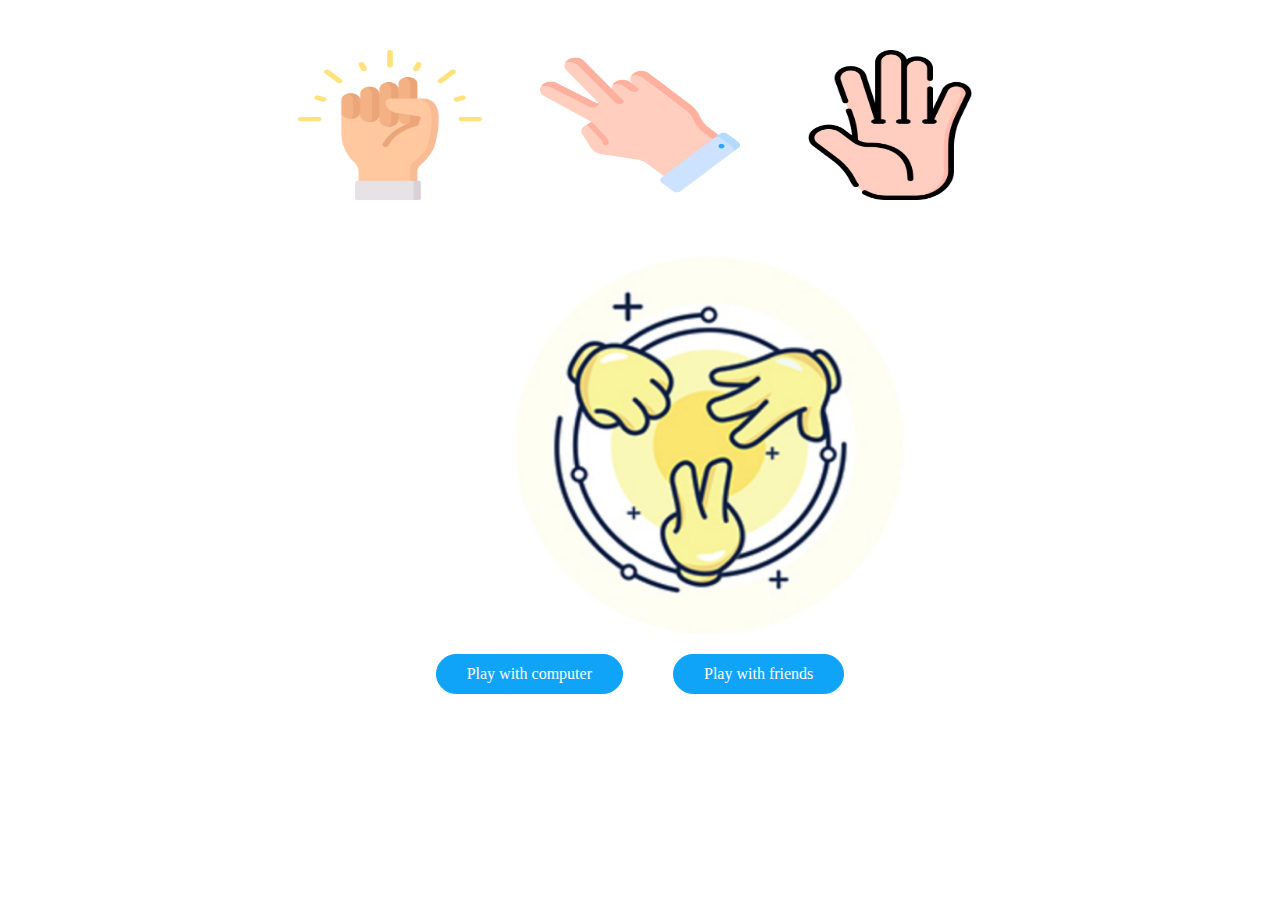
<file: next.html/index.html>
<!DOCTYPE html>
<html lang="en">
  <head>
    <meta charset="UTF-8" />
    <meta name="viewport" content="width=device-width, initial-scale=1.0" />
    <title>Geme roc paper</title>
    <link rel="stylesheet" href="./stayl.css" />
  </head>
  <body>
    <main>
      <header class="container header">
        <nav class="d-flex">
          <img class="header__img" src="./img/leadership.jpg" alt="leadership" />
          <img class="header__img" src="./img/scissors.jpg" alt="scissors" />
          <img class="header__img" src="./img/hand.jpg" alt="hand" />
        </nav>
      </header>
      
      <section class="container  home">
        <div class="home__box">
          <img class="home__img" src="./img/Screen Shot 2021-11-30 at 10.19 1.png" alt="geme">  
        </div>
        <div class="d-flex">
            <a class="home__link" href="./step.html">Play with computer</a>
            <a class="home__link" href="./step1.html">Play with friends</a>
        </div>
      </section>
    </main>
    <script src="./scrip.js"></script>
  </body>
</html>
</file>
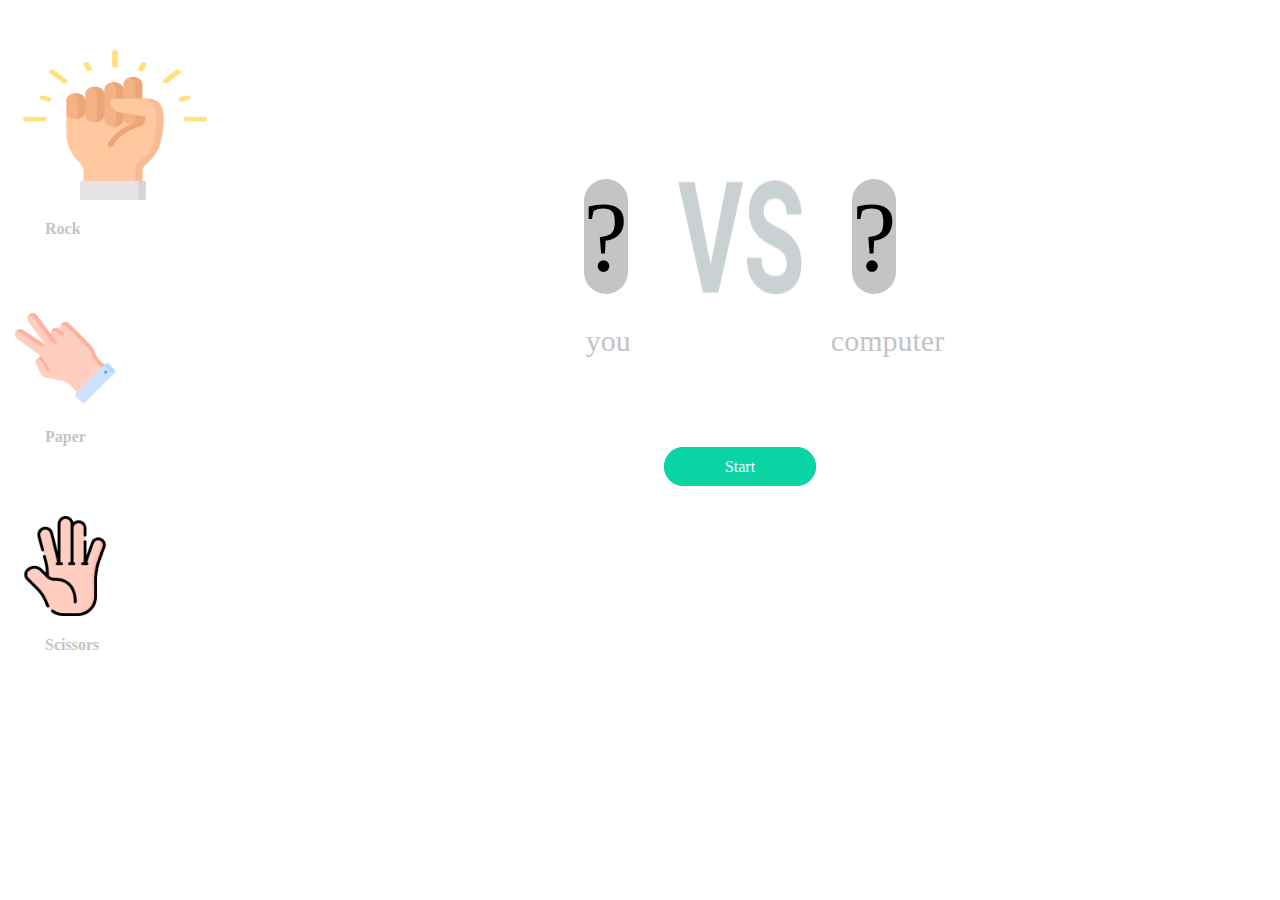
<file: next.html/step.html>
<!DOCTYPE html>
<html lang="en">
  <head>
    <meta charset="UTF-8" />
    <meta name="viewport" content="width=device-width, initial-scale=1.0" />
    <title>Geme roc paper</title>
    <link rel="stylesheet" href="./stayl.css" />
  </head>
  <body>
    <main class="main">
      <section class="aside container">
        <img
          onclick="playerChoice('rock')"
          class="header__img"
          src="./img/leadership.jpg"
          alt="leadership"
        />
        <p class="aside__text"><b>Rock</b></p>
        <img onclick="playerChoice('paper')" class="aside__img" src="./img/scissors.jpg" alt="scissors" />
        <p class="aside__text"><b>Paper</b></p>
        <img onclick="playerChoice('scissors')" class="aside__img" src="./img/hand.jpg" alt="hand" />
        <p class="aside__text"><b>Scissors</b></p>
      </section>
      <section class="about container">
        <div class="d-flex">
          <p id="player-choice" class="about__text">?</p>
          <img src="./img/VS.png" alt="VS" />
          <p id="computer-choice" class="about__text">?</p>
        </div>
        <div class="about__flex">
          <p>you</p>
          <p>computer</p>
        </div>
        <div class="about__start">
          <a id="result" class="about__link" href="#">Start</a>
        </div>
      </section>
    </main>
    
    <script src="./scrip.js"></script>
  </body>
</html>
</file>
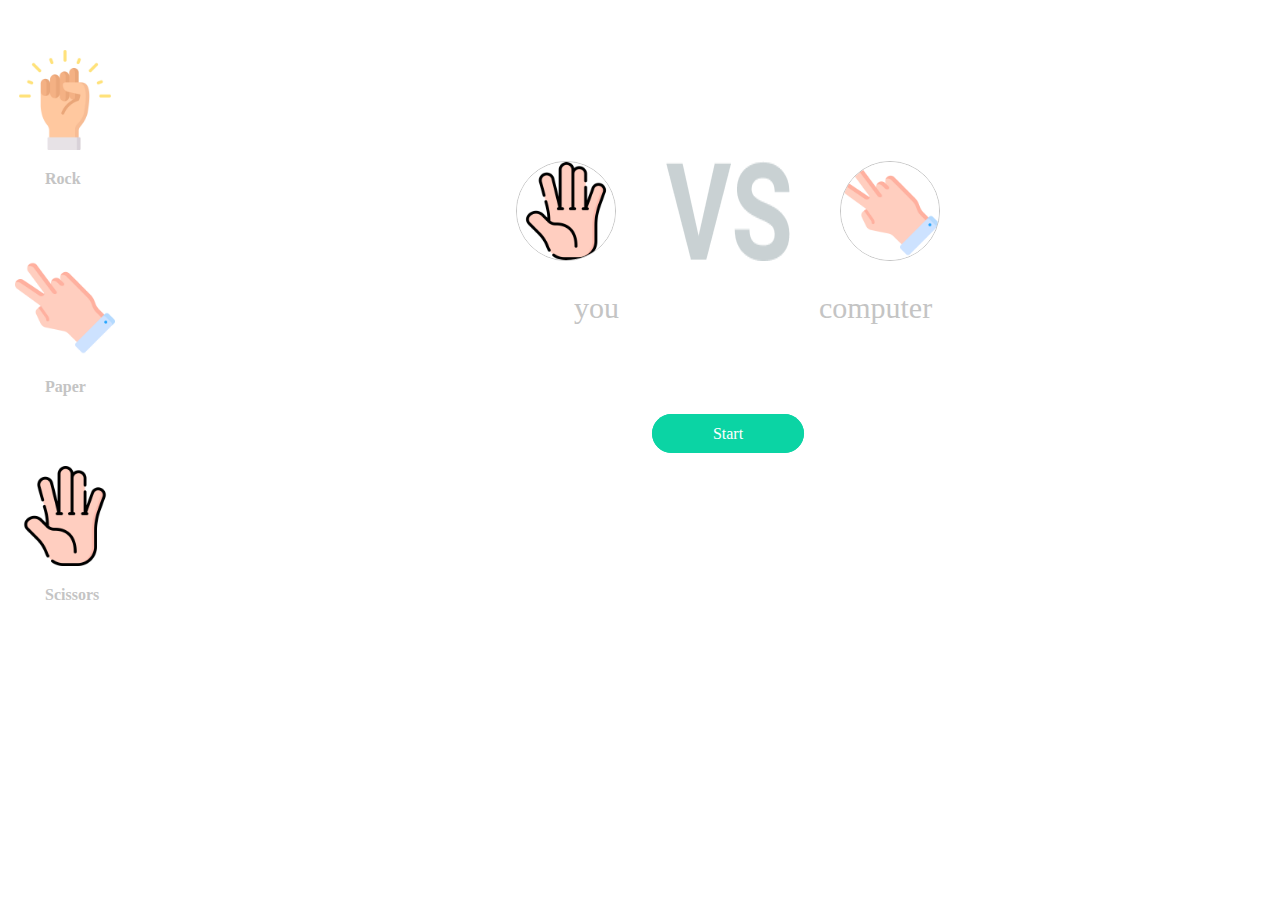
<file: next.html/step1.html>
<!DOCTYPE html>
<html lang="en">
  <head>
    <meta charset="UTF-8" />
    <meta name="viewport" content="width=device-width, initial-scale=1.0" />
    <title>Geme roc paper</title>
    <link rel="stylesheet" href="./stayl.css" />
  </head>
  <body>
    <main class="main">
      <section class="aside container">
        <img onclick="playerChoice('rock')" class="aside__img" src="./img/leadership.jpg" alt="leadership" />
        <p class="aside__text"><b>Rock</b></p>
        <img onclick="playerChoice('paper')"  class="aside__img" src="./img/scissors.jpg" alt="scissors" />
        <p class="aside__text"><b>Paper</b></p>
        <img onclick="playerChoice('scissors')"  class="aside__img" src="./img/hand.jpg" alt="hand" />
        <p class="aside__text"><b>Scissors</b></p>
      </section>
      <section class="about container">
        <div class="d-flex">
          <img id="player-choice" class="about__img" src="./img/hand.jpg" alt="hand">
          <img src="./img/VS.png" alt="VS" />
          <img id="computer-choice" class="about__img" src="./img/scissors.jpg" alt="scissors">
        </div>
        <div class="about__flex">
          <p>you</p>
          <p>computer</p>
        </div>
        <div class="about__start">
          <a  id="result"  class="about__link" href="#">Start</a>
        </div>
        
      </section>
    </main>
    <script src="./scrip.js"></script>
  </body>
</html>
</file>
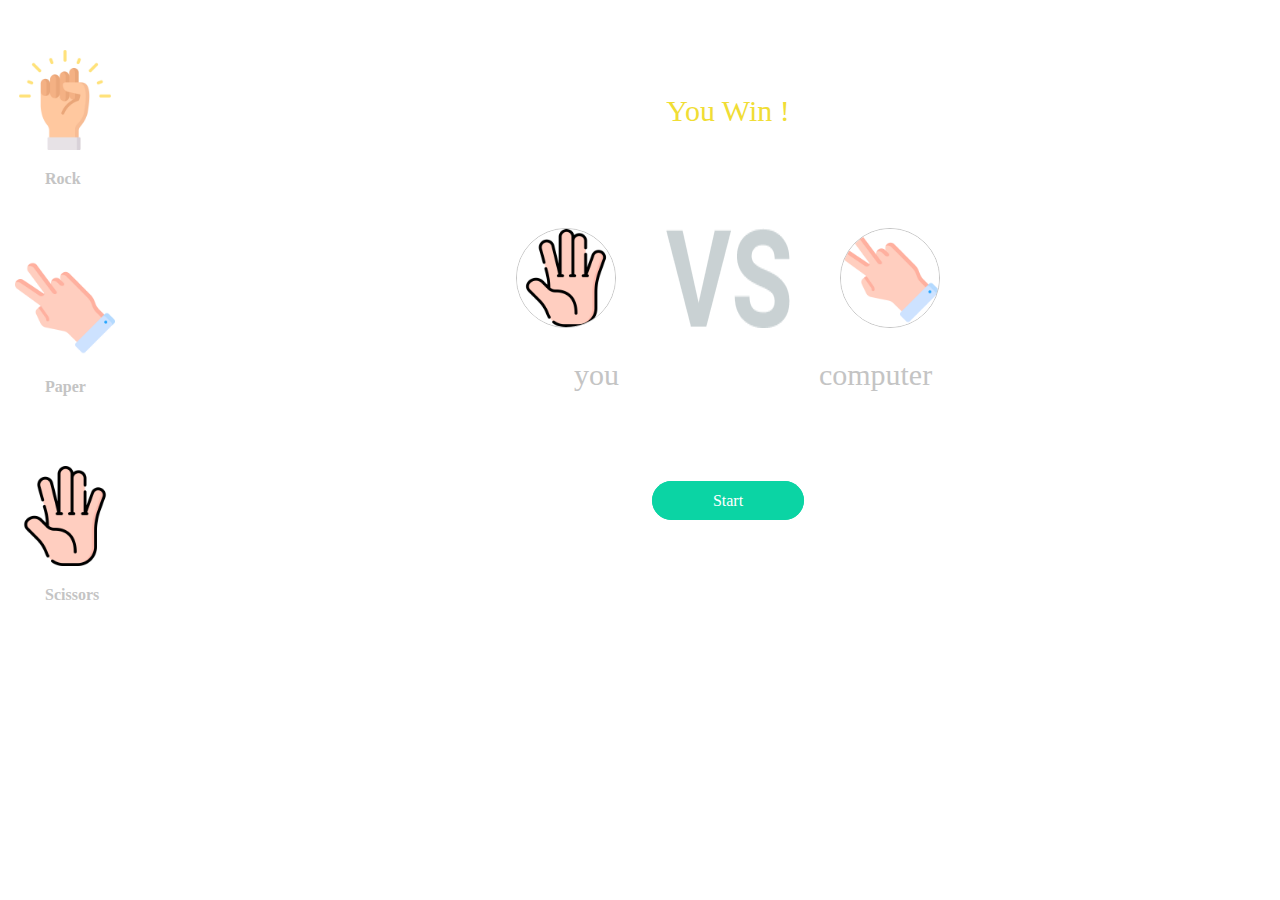
<file: next.html/step2.html>
<!DOCTYPE html>
<html lang="en">
  <head>
    <meta charset="UTF-8" />
    <meta name="viewport" content="width=device-width, initial-scale=1.0" />
    <title>Geme roc paper</title>
    <link rel="stylesheet" href="./stayl.css" />
  </head>
  <body>
    <main class="main">
      <section class="aside container">
        <img class="aside__img" src="./img/leadership.jpg" alt="leadership" />
        <p class="aside__text"><b>Rock</b></p>
        <img class="aside__img" src="./img/scissors.jpg" alt="scissors" />
        <p class="aside__text"><b>Paper</b></p>
        <img class="aside__img" src="./img/hand.jpg" alt="hand" />
        <p class="aside__text"><b>Scissors</b></p>
      </section>
      <section class="about container">
        <div class="about__title">
            <p class="about__title">You Win !</p>
        </div>
        <div class="d-flex">
          <img class="about__img" src="./img/hand.jpg" alt="hand">
          <img src="./img/VS.png" alt="VS" />
          <img class="about__img" src="./img/scissors.jpg" alt="scissors">
        </div>
        <div class="about__flex">
          <p>you</p>
          <p>computer</p>
        </div>
        <div class="about__start">
          <a class="about__link" href="#">Start</a>
        </div>
        
      </section>
    </main>
    <script src="./scrip.js"></script>
  </body>
</html>
</file>
<file: next.html/stayl.css>
*,
*::before,
*::after {
  box-sizing: border-box;
  margin: 0;
  padding: 0;
}

body {
  margin: 0;
  padding: 0;
}

.container {
  max-width: 1400px;
  padding: 0 15px;
  margin: auto;
  width: 100%;
}

.d-flex {
  display: flex;
  justify-content: center;
  gap: 50px;
}

a {
  text-decoration: none;
}

/*header*/

.header__img {
  width: 200px;
  height: 200px;
  padding-top: 50px;
}

/*home*/
.home__box {
  padding-top: 50px;
  padding-left: 500px;
}

.home__img {
  width: 400px;
  height: 400px;
}

.home__link {
  border: 1px solid #10A4F8;
  background-color: #10A4F8;
  color: white;
  padding: 10px 30px;
  border-radius: 60px;
}

/*aside*/
.aside {
  width: 200px;
  display: flex;
  flex-direction: column;
  gap: 20px;
  
}

.aside__img {
  width: 100px;
  padding-top: 50px;
}

.aside__text {
  padding-left: 30px;
  color: #C4C4C4;
}

.main {
  display: flex;
}

.about__text {
  font-size: 100px;
  background-color: #C4C4C4;
  border-radius: 50px;
}

.about__flex {
  display: flex;
  justify-content: center;
  gap: 200px;
  padding-top: 30px;
  font-size: 30px;
  padding-left: 50px;
  color: #C4C4C4;
}

.about__start {
  text-align: center;
  padding-top: 100px;
}

.about__link {
  border: 1px solid #0BD4A4;
  background-color: #0BD4A4;
  padding: 10px 60px;
  border-radius: 20px;
  color: white;
}

.about__img{
  width: 100px;
  border: 1px solid #C4C4C4;
  border-radius: 50px;
}

.about__title{
  text-align: center;
  font-size: 30px;
  color: #F0DD35;
  padding-bottom: 50px;
}
</file>
